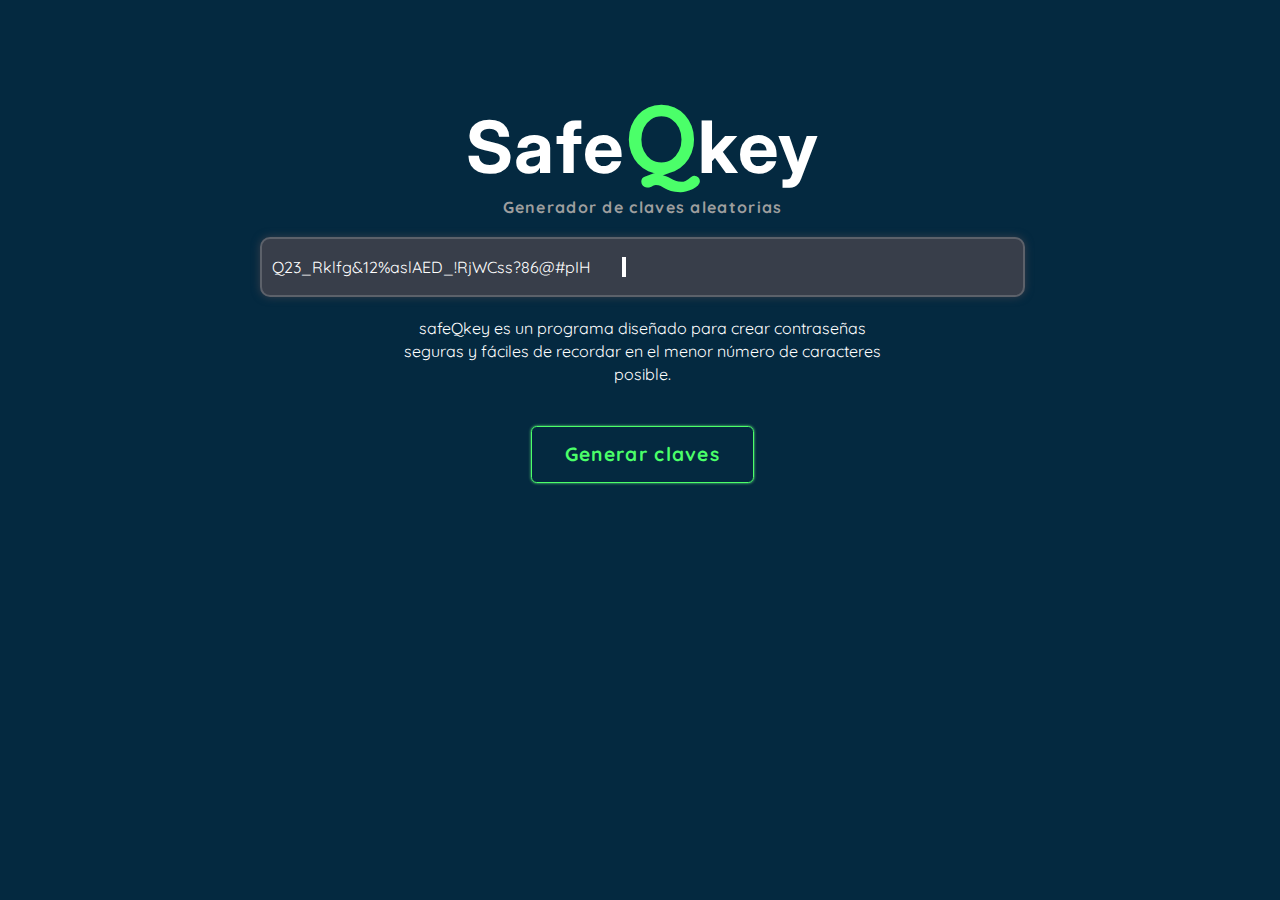
<file: index.html>
<!DOCTYPE html>
<html lang="es">
<head>
    <link rel="shortcut icon" href="iconos/clave.ico" type="image/x-icon">
    <link rel="stylesheet" href="css/index.css">
    <meta charset="UTF-8">
    <meta http-equiv="X-UA-Compatible" content="IE=edge">
    <meta name="viewport" content="width=device-width, initial-scale=1.0">
    <title>safeQkey</title>
</head>
<body>
  
    <section>
        <h1>Safe<label>Q</label>key</h1>
        <h2>Generador de claves aleatorias</h2>
        <div class="muestra">
            <label>Q23_Rklfg&12%aslAED_!RjWCss?86@#pIH</label>
        </div>
        <p>
            safeQkey es un programa diseñado para crear contraseñas seguras y fáciles de recordar 
            en el menor número de caracteres posible. 
        </p>
        
        <a href="app.html">
            <button class="button">Generar claves</button>
        </a>
    </section>

    <div class="area" >
        <ul class="circles">
                <li></li>
                <li></li>
                <li></li>
                <li></li>
                <li></li>
                <li></li>
                <li></li>
                <li></li>
                <li></li>
                <li></li>
        </ul>
</div >
</body>
</html>
</file>
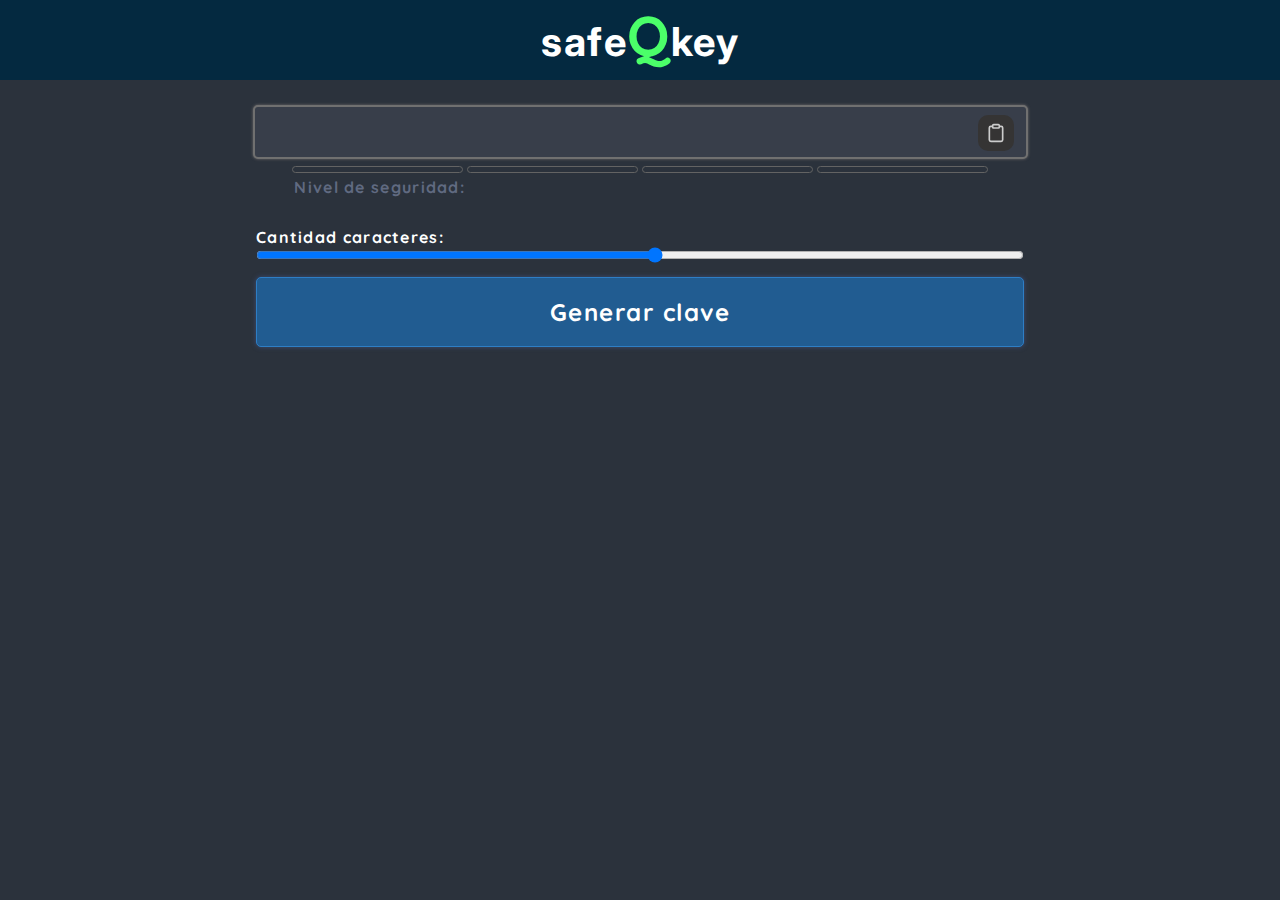
<file: app.html>
<!DOCTYPE html>
<html lang="es">
<head>
    <link rel="shortcut icon" href="iconos/clave.ico" type="image/x-icon">
    <link rel="stylesheet" href="css/app.css">
    <meta charset="UTF-8">
    <meta name="viewport" content="width=device-width, initial-scale=1.0">
    <title>safeQkey</title>
</head>
<body>
    <header>
        <h1>safe<label>Q</label>key</h1>
    </header>
   

    <div id="app" class="formulario">
        <div class="container-clave">
          <input type="text" class="inputClave">
          
          <button class="copy">
            <span data-text-end="copiado!" data-text-initial="copiar al portapapeles" class="tooltip"></span>
            <span>
              <svg xml:space="preserve" style="enable-background:new 0 0 512 512" viewBox="0 0 6.35 6.35" y="0" x="0" height="20" width="20" xmlns:xlink="http://www.w3.org/1999/xlink" version="1.1" xmlns="http://www.w3.org/2000/svg" class="clipboard">
                <g>
                  <path fill="currentColor" d="M2.43.265c-.3 0-.548.236-.573.53h-.328a.74.74 0 0 0-.735.734v3.822a.74.74 0 0 0 .735.734H4.82a.74.74 0 0 0 .735-.734V1.529a.74.74 0 0 0-.735-.735h-.328a.58.58 0 0 0-.573-.53zm0 .529h1.49c.032 0 .049.017.049.049v.431c0 .032-.017.049-.049.049H2.43c-.032 0-.05-.017-.05-.049V.843c0-.032.018-.05.05-.05zm-.901.53h.328c.026.292.274.528.573.528h1.49a.58.58 0 0 0 .573-.529h.328a.2.2 0 0 1 .206.206v3.822a.2.2 0 0 1-.206.205H1.53a.2.2 0 0 1-.206-.205V1.529a.2.2 0 0 1 .206-.206z"></path>
                </g>
              </svg>
              <svg xml:space="preserve" style="enable-background:new 0 0 512 512" viewBox="0 0 24 24" y="0" x="0" height="18" width="18" xmlns:xlink="http://www.w3.org/1999/xlink" version="1.1" xmlns="http://www.w3.org/2000/svg" class="checkmark">
                <g>
                  <path data-original="#000000" fill="currentColor" d="M9.707 19.121a.997.997 0 0 1-1.414 0l-5.646-5.647a1.5 1.5 0 0 1 0-2.121l.707-.707a1.5 1.5 0 0 1 2.121 0L9 14.171l9.525-9.525a1.5 1.5 0 0 1 2.121 0l.707.707a1.5 1.5 0 0 1 0 2.121z"></path>
                </g>
              </svg>
            </span>
          </button>
        </div>
          
        <div class="estado">
            <div class="valores valores_1"></div>
            <div class="valores valores_2"></div>
            <div class="valores valores_3"></div>
            <div class="valores valores_4"></div>
            <h3>Nivel de seguridad: <label class="nivelSeguridad"></label></h3>
        </div>

        <div class="contadorCaracter">
          <h2>Cantidad caracteres: <span class="contador">  </span> </h2>
          <input type="range" id="rangoCaracteres" max="25" min="0"  onclick="contador(value)" >
        </div>

       
        <button class="btnClave" onclick="btn_generalClave()">Generar clave  </button>
    </div>


        <script src="js/app.js"></script>
</body>
</html>
</file>
<file: css/index.css>
@import url('https://fonts.googleapis.com/css2?family=EB+Garamond&family=Inter&family=Quicksand:wght@300&display=swap');

/*fuente principal */

*{
    margin: 0%;
    padding: 0%;
}

h1{
    font-size: 4.5rem;
    letter-spacing: 1.5px;
    font-family: 'Inter', sans-serif;
}
h1 label{
    font-size: 6rem;
    color: #4BFF69;
}

h2{
    font-size: 1rem;
    letter-spacing: 1.3px;
    font-family: 'Quicksand', sans-serif;
    color: #9e9e9e;
}

p,label{
    font-family: 'Quicksand', sans-serif;
}



section{
    position: absolute;
    z-index: 5;
    width: 100%;
    height: 100%;
    text-align: center;
    padding-left: 5px;
    padding-top: 6%;
    padding-left: 5px;
    padding-bottom: 10px;
    overflow: hidden;
    box-sizing: border-box;
    color: white;
    align-items: center;
    justify-content: center;
}

.muestra{
    overflow: hidden;
    margin-bottom: 20px;
    margin-left: 20%;
    width: 60%;
    height: 60px;
    margin-right: 20%;
    border-radius: 10px;
    outline: none;
    margin-top: 20px;
    background-color: #383E4A;
    border: 2px solid #5C616A;
    box-shadow:  0px 0px 8px #383E4A;
    text-align: left;
    padding-top: 18px;
    padding-left: 10px;
    box-sizing: border-box;
}

.muestra label{
    display: block;
    overflow: hidden;
    white-space: nowrap;
    border-right: 4px solid;
    width: 35ch;
    animation: typing 2s steps(35),curs .5s infinite step-end alternate;
}

@keyframes typing {
    from {
        width: 0;
    }
}

@keyframes curs {
    50%{
        border-color: transparent;
    }
}




p{
    width: 40%;
    line-height: 23px;
    margin-left: 30%;
    margin-right: 30%;
    margin-bottom: 40px
}


/*animacion botton*/


.button {
    --color: #4BFF69;
    padding: 0.8em 1.7em;
    background-color: transparent;
    border-radius: .3em;
    position: relative;
    overflow: hidden;
    cursor: pointer;
    transition: .5s;
    font-weight: 400;
    font-size: 1.2rem;
    border: 1px solid;
    color: var(--color);
    z-index: 1;
    font-family: 'Quicksand', sans-serif;
    font-weight: 1000;
    letter-spacing: 1.3px;
    box-shadow: 0px 0px 3px #63f17b;
    transition: 300ms;

   }
   
   .button::before, .button::after {
    content: '';
    display: block;
    width: 50px;
    height: 50px;
    transform: translate(-50%, -50%);
    position: absolute;
    border-radius: 50%;
    z-index: -1;
    background-color: var(--color);
    transition: 1s ease;
   }
   
   .button::before {
    top: -1em;
    left: -1em;
   }
   
   .button::after {
    left: calc(100% + 1em);
    top: calc(100% + 1em);
   }
   
   .button:hover::before, .button:hover::after {
    height: 410px;
    width: 410px;
   }
   
   .button:hover {
    transition: 300ms;
    color: rgb(10, 25, 30);
    border: #4BFF69;
    box-shadow: 0px 0px 6px #74ff8b;
    font-weight: 1000;


   }
   
   .button:active {
    filter: brightness(.8);
   }
   



/*animaciones del fondo*/


.area{
    
    overflow: hidden;
    background: #042940;  
    background: -webkit-linear-gradient(to left, #8f94fb, #4e54c8);  
    width: 100%;
    height:100%;
    position: absolute;
    z-index: 1;
   
}

.circles{
    position: absolute;
    top: 0;
    left: 0;
    width: 100%;
    height: 100%;
    overflow: hidden;
}

.circles li{
    position: absolute;
    display: block;
    list-style: none;
    width: 20px;
    height: 20px;
    background: rgba(255, 255, 255, 0.2);
    animation: animate 25s linear infinite;
    bottom: -150px;
    
}

.circles li:nth-child(1){
    left: 25%;
    width: 80px;
    height: 80px;
    animation-delay: 0s;
}


.circles li:nth-child(2){
    left: 10%;
    width: 20px;
    height: 20px;
    animation-delay: 2s;
    animation-duration: 12s;
}

.circles li:nth-child(3){
    left: 70%;
    width: 20px;
    height: 20px;
    animation-delay: 4s;
}

.circles li:nth-child(4){
    left: 40%;
    width: 60px;
    height: 60px;
    animation-delay: 0s;
    animation-duration: 18s;
}

.circles li:nth-child(5){
    left: 65%;
    width: 20px;
    height: 20px;
    animation-delay: 0s;
}

.circles li:nth-child(6){
    left: 75%;
    width: 110px;
    height: 110px;
    animation-delay: 3s;
}

.circles li:nth-child(7){
    left: 35%;
    width: 150px;
    height: 150px;
    animation-delay: 7s;
}

.circles li:nth-child(8){
    left: 50%;
    width: 25px;
    height: 25px;
    animation-delay: 15s;
    animation-duration: 45s;
}

.circles li:nth-child(9){
    left: 20%;
    width: 15px;
    height: 15px;
    animation-delay: 2s;
    animation-duration: 35s;
}

.circles li:nth-child(10){
    left: 85%;
    width: 150px;
    height: 150px;
    animation-delay: 0s;
    animation-duration: 11s;
}



@keyframes animate {

    0%{
        transform: translateY(0) rotate(0deg);
        opacity: 1;
        border-radius: 0;
    }

    100%{
        transform: translateY(-1000px) rotate(720deg);
        opacity: 0;
        border-radius: 50%;
    }

}



@media screen and (max-width:500px) {
    h1{
        font-size: 3rem;
    }

    p{
        width: 80%;
        margin-left: 10%;
        margin-right: 10%;
    }
    .muestra{
        width: 90%;
        margin-left: 2.5%;
        margin-right: 2.5%;
    }
}
</file>
<file: css/app.css>
@import url('https://fonts.googleapis.com/css2?family=EB+Garamond&family=Inter&family=Quicksand:wght@300&display=swap');

body{
    background-color: #2B323C;
}

*{
    margin: 0%;
    padding: 0%;
}

h1{
    font-size: 2.5rem;
    letter-spacing: 1.5px;
    font-family: 'Inter', sans-serif;
}
h1 label{
    font-size: 3.5rem;
    color: #4BFF69;
}

h2,h3{
    font-size: 1rem;
    letter-spacing: 1.3px;
    font-family: 'Quicksand', sans-serif;
    color: #9e9e9e;
}

p,label,button{
    font-family: 'Quicksand', sans-serif;
}



header{
    text-align: center;
    color: white;
    width: 100%;
    height: 80px;
    background-color: #042940;
    margin-bottom: 20px;
}




.formulario{
  padding-top: 5px;
  padding-bottom: 10px;
    width: 100%;
    height: 400px;
    box-sizing: border-box;
    margin-top: 5px;
    text-align: center;
    align-items: center;
    justify-content: center;
}
.formulario .container-clave input{
  width:60%;
  height: 50px;
  outline: none;
  background-color: #383E4A;
  border: 2px solid #707070;
  border-radius: 5px;
  padding-left: 3px;
  font-size: 1.2rem;
  color: white;
  box-shadow: 0px 0px 3px #726d6d;
}



.estado{
  margin-left: 20%;
  margin-right: 20%;
  width: 60%;
  
}

.estado .valores{
  width: 22%;
  border: #636363 1px solid;
  height: 5px;
  border-radius: 5px ;
  display: inline-flex;
  flex-direction: row;

}
.estado h3{
  text-align: left;
  margin-left: 5%;
  font-size: 1rem;
  color: #606a81;
}
.estado h3 label{
  color: white;
}

.formulario .contadorCaracter{
  width: 60%;
  margin-top: 30px;
  margin-left: 20%;
  margin-right: 20%;
  box-sizing: border-box;
  overflow: hidden;

}
.formulario .contadorCaracter h2{
  text-align: left;
  color: white;
}
.formulario .contadorCaracter span{
  color: rgb(199, 197, 197);
  font-family: 'Quicksand', sans-serif;

}

.formulario .contadorCaracter input{
  width: 100%;
  outline: none;
  cursor: pointer;
}


/*parametros*/


/*boton generar clave*/

.formulario > button{
  width: 60%;
  margin-top: 10px;
  margin-bottom: 15px;
  height: 70px;
  outline: none;
  border: 1.5px #2e7ec5 solid;
  background-color: #215c91;
  border-radius: 5px;
  color: white;
  font-size: 1.5rem;
  letter-spacing: 1.5px;
  font-weight: 900;
  cursor: pointer;
  box-shadow:  0px 0px 5px rgba(69, 91, 150, 0.644);
  transition: 300ms;

}

.formulario > button:hover{
  transition: 300ms;
  border: 2px #2e7ec5 solid;

  box-shadow:  0px 0px 10px rgba(69, 91, 150, 0.644);
  background-color: #1d5280;

}



/* tooltip settings 👇 */

 .copy {
  /* button */
  --button-bg: #353434;
  --button-hover-bg: #464646;
  --button-text-color: #CCCCCC;
  --button-hover-text-color: #8bb9fe;
  --button-border-radius: 10px;
  --button-diameter: 36px;
  --button-outline-width: 1px;
  --button-outline-color: rgb(141, 141, 141);
  /* tooltip */
  --tooltip-bg: #f4f3f3;
  --toolptip-border-radius: 4px;
  --tooltip-font-family: Menlo, Roboto Mono, monospace;
  /* 👆 this field should not be empty */
  --tooltip-font-size: 12px;
  /* 👆 this field should not be empty */
  --tootip-text-color: rgb(50, 50, 50);
  --tooltip-padding-x: 7px;
  --tooltip-padding-y: 7px;
  --tooltip-offset: 8px;
  /* --tooltip-transition-duration: 0.3s; */
  /* 👆 if you need a transition, 
  just remove the comment,
  but I didn't like the transition :| */
}

.copy {
  margin-left: -50px;
  margin-top: 10px;
  box-sizing: border-box;
  width: var(--button-diameter);
  height: var(--button-diameter);
  border-radius: var(--button-border-radius);
  background-color: var(--button-bg);
  color: var(--button-text-color);
  border: none;
  cursor: pointer;
  position: absolute;

  outline: none;
}

.tooltip {
  position: absolute;
  opacity: 0;
  visibility: 0;
  top: 0;
  left: 50%;
  transform: translateX(-50%);
  white-space: nowrap;
  font: var(--tooltip-font-size) var(--tooltip-font-family);
  color: var(--tootip-text-color);
  background: var(--tooltip-bg);
  padding: var(--tooltip-padding-y) var(--tooltip-padding-x);
  border-radius: var(--toolptip-border-radius);
  pointer-events: none;
  transition: all var(--tooltip-transition-duration) cubic-bezier(0.68, -0.55, 0.265, 1.55);
}

.tooltip::before {
  content: attr(data-text-initial);
}

.tooltip::after {
  content: "";
  position: absolute;
  bottom: calc(var(--tooltip-padding-y) / 2 * -1);
  width: var(--tooltip-padding-y);
  height: var(--tooltip-padding-y);
  background: inherit;
  left: 50%;
  transform: translateX(-50%) rotate(45deg);
  z-index: -999;
  pointer-events: none;
}

.copy svg {
  position: absolute;
  top: 50%;
  left: 50%;
  transform: translate(-50%, -50%);
}

.container-clave .checkmark {
  display: none;
}

/* actions */

.copy:hover .tooltip,
.copy:focus:not(:focus-visible) .tooltip {
  opacity: 1;
  visibility: visible;
  top: calc((100% + var(--tooltip-offset)) * -1);
}

.copy:focus:not(:focus-visible) .tooltip::before {
  content: attr(data-text-end);
}

.copy:focus:not(:focus-visible) .clipboard {
  display: none;
}

.copy:focus:not(:focus-visible) .checkmark {
  display: block;
}

.copy:hover,
.copy:focus {
  background-color: var(--button-hover-bg);
}

.copy:active {
  outline: var(--button-outline-width) solid var(--button-outline-color);
}

.copy:hover svg {
  color: var(--button-hover-text-color);
}



/*checkbox*/

/* Hide the default checkbox */
.container input {
    position: absolute;
    opacity: 0;
    cursor: pointer;
    height: 0;
    width: 0;
  }
  
  .container {
    margin-left: 10px;

    width: 0;
    display: block;
    position: relative;
    cursor: pointer;
    font-size: 1rem;
    user-select: none;
  }
  
  /* Create a custom checkbox */
  .checkmark {
    --clr: #215c91;
    position: relative;
    top: 0;
    left: 0;
    height: 1.3em;
    width: 1.3em;
    background-color: transparent;
    border: 2px solid #215c91;
    border-radius: 3px;
    transition: 300ms;
  }
  
  /* When the checkbox is checked, add a blue background */
  .container input:checked ~ .checkmark {
    background-color: var(--clr);
    border-radius: 5px;
    animation: pulse 500ms ease-in-out;
  }
  
  /* Create the checkmark/indicator (hidden when not checked) */
  .checkmark:after {
    content: "";
    position: absolute;
    display: none;
  }
  
  /* Show the checkmark when checked */
  .container input:checked ~ .checkmark:after {
    display: block;
  }
  
  /* Style the checkmark/indicator */
  .container .checkmark:after {
    left: 0.45em;
    top: 0.25em;
    width: 0.25em;
    height: 0.5em;
    border: solid #E0E0E2;
    border-width: 0 0.15em 0.15em 0;
    transform: rotate(45deg);
  }
  
  @keyframes pulse {
    0% {
      box-shadow: 0 0 0 #215d91af;
      rotate: 20deg;
    }
  
    50% {
      rotate: -20deg;
    }
  
    75% {
      box-shadow: 0 0 0 10px #194e7c73;
    }
  
    100% {
      box-shadow: 0 0 0 13px #0f39613f;
      rotate: 0;
    }
  }



@media screen and (max-width:400px) {
  .formulario .container-clave input{
    width: 80%;
  }
  .formulario > button{
    width: 80%;
  }
  .formulario .contadorCaracter{
    width: 80%;
    margin-left: 10%;
    margin-right: 10%;
  }
  .estado{
    width: 80%;
    margin-left: 10%;
    margin-right: 10%;
  }
  body{
    overflow: hidden;
  }
}
</file>
